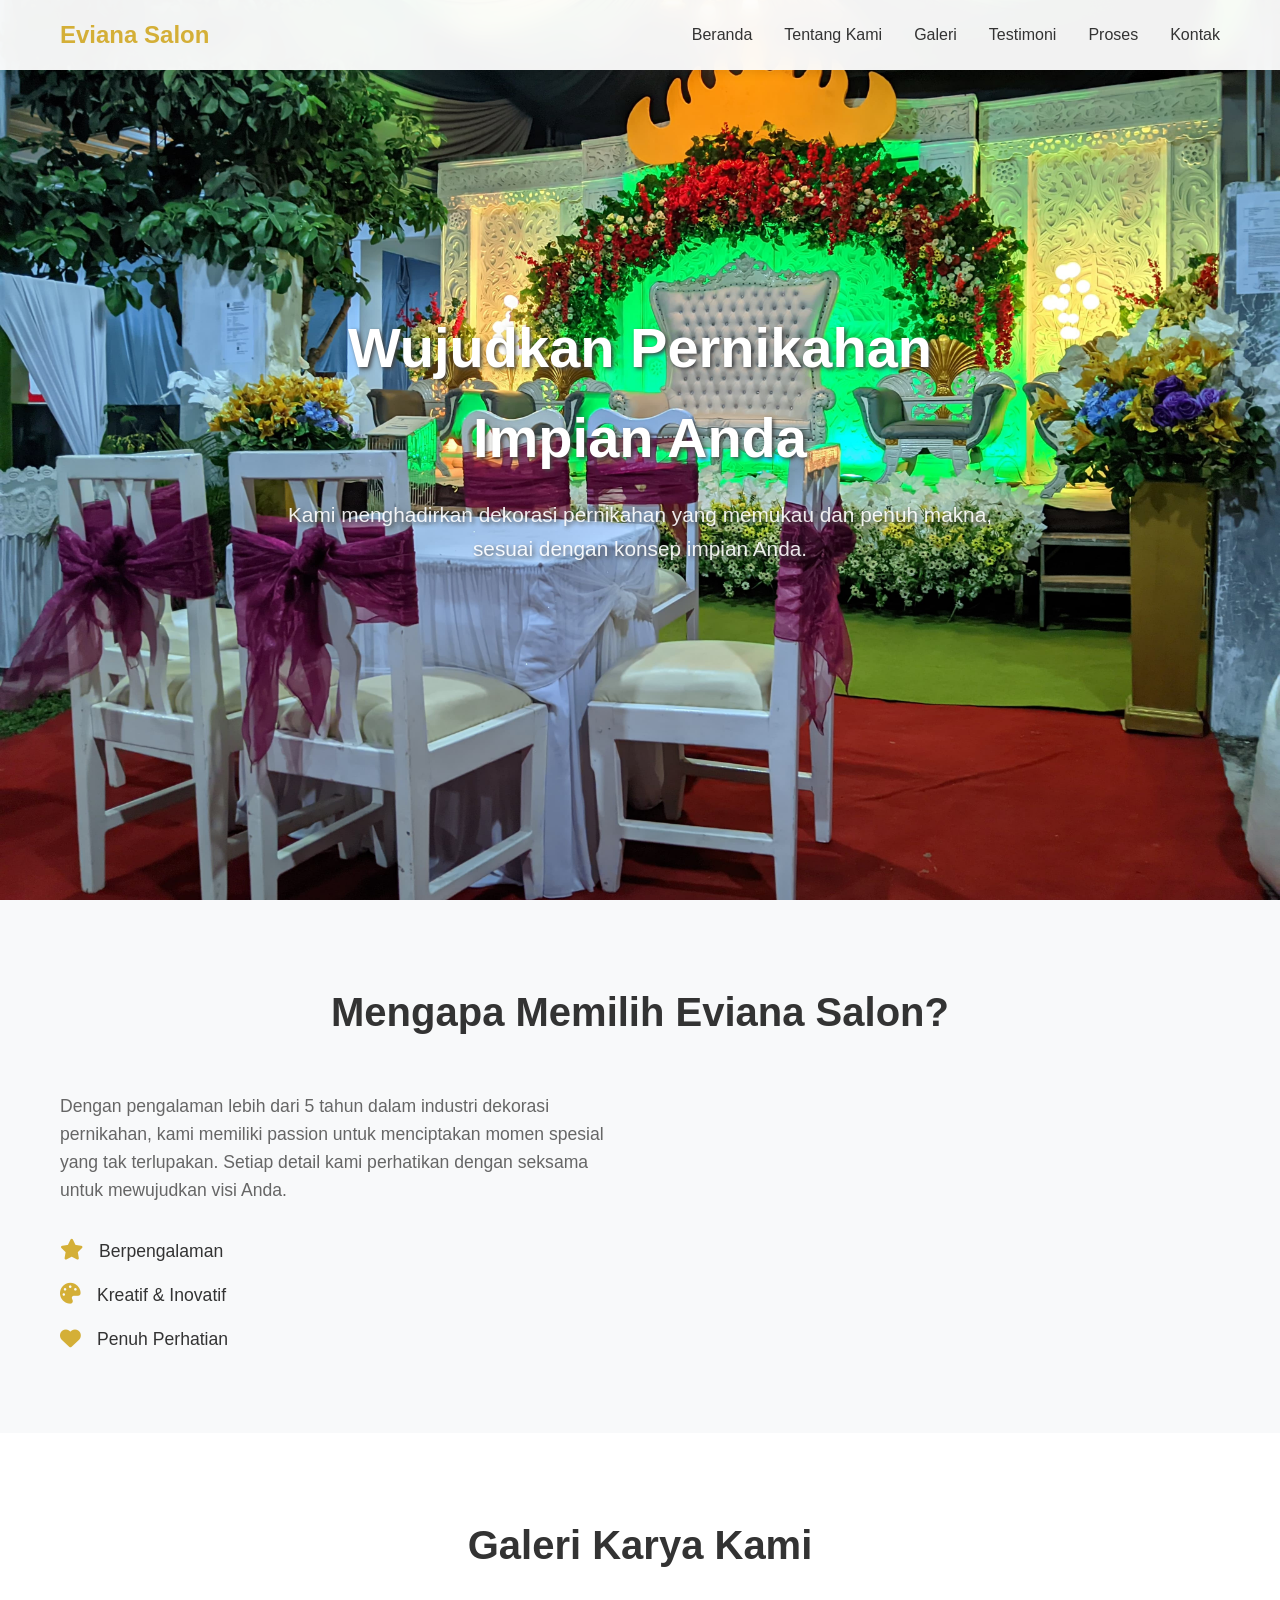
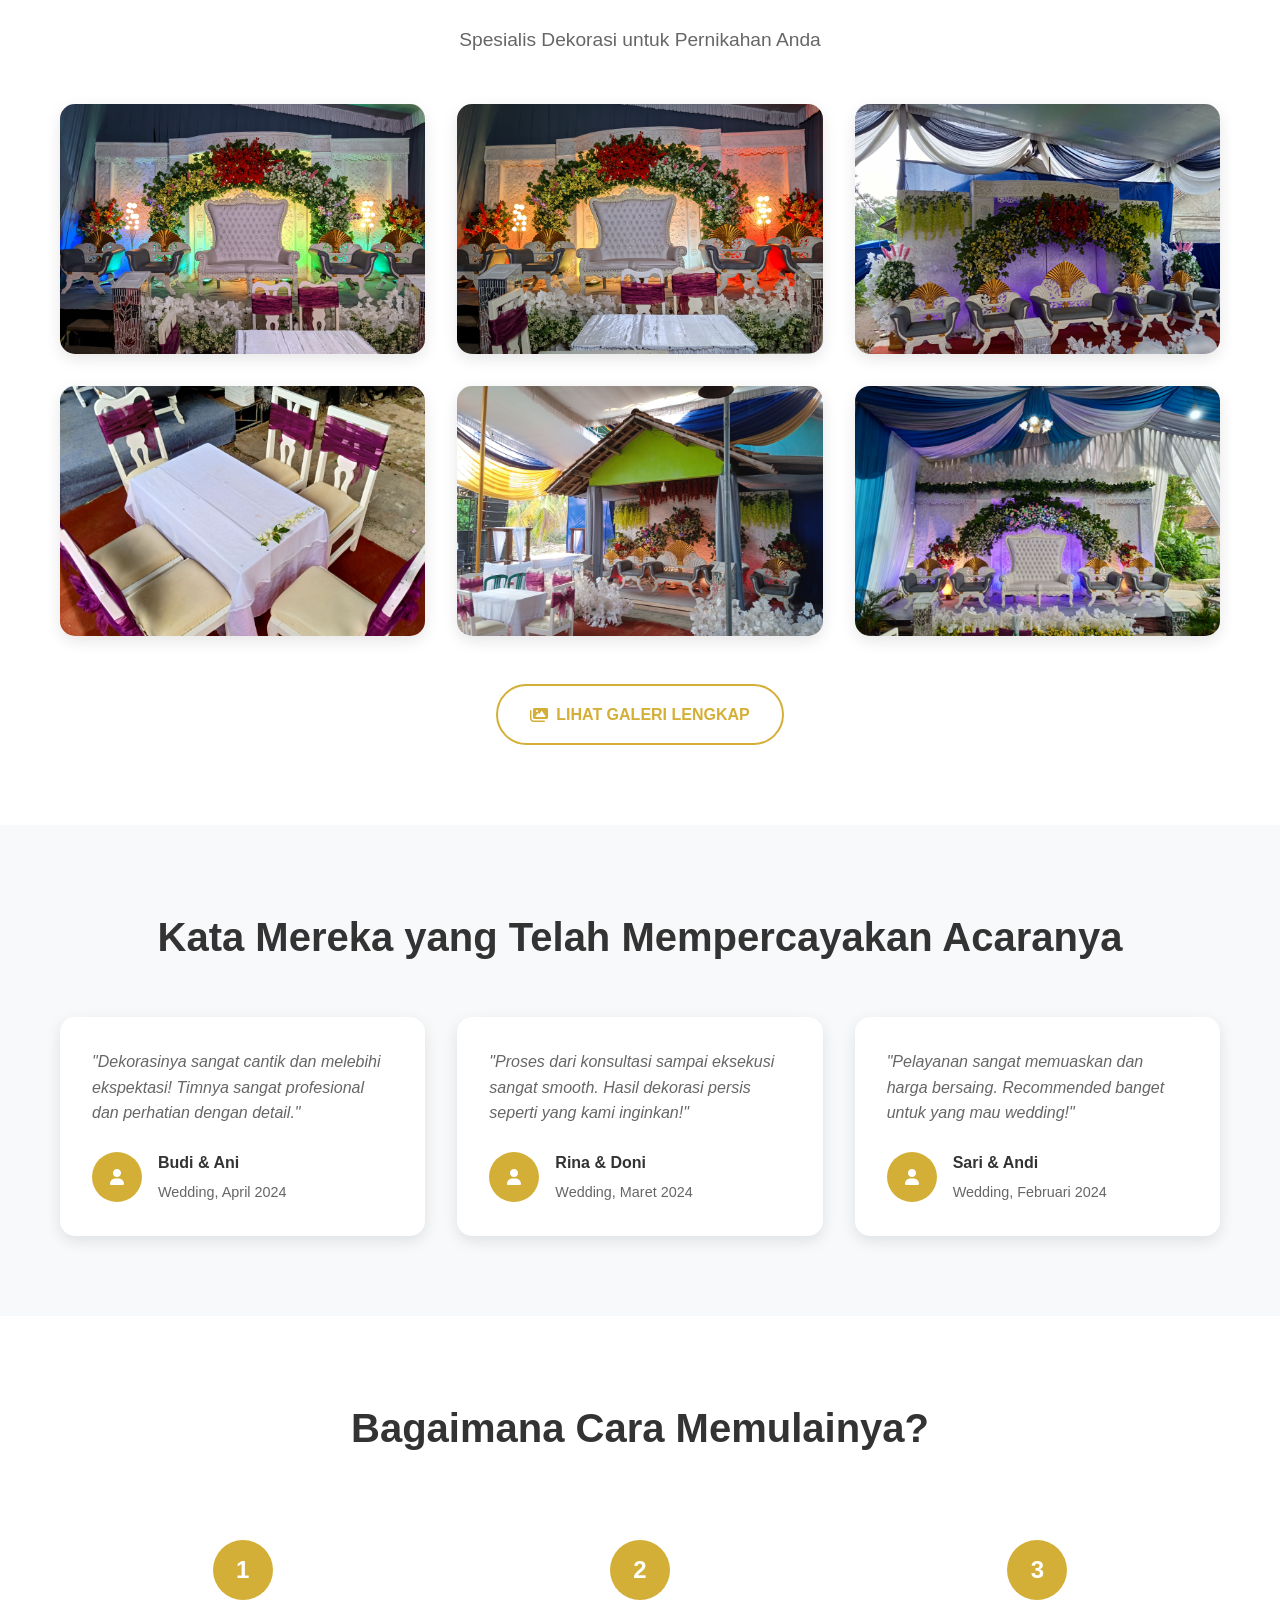
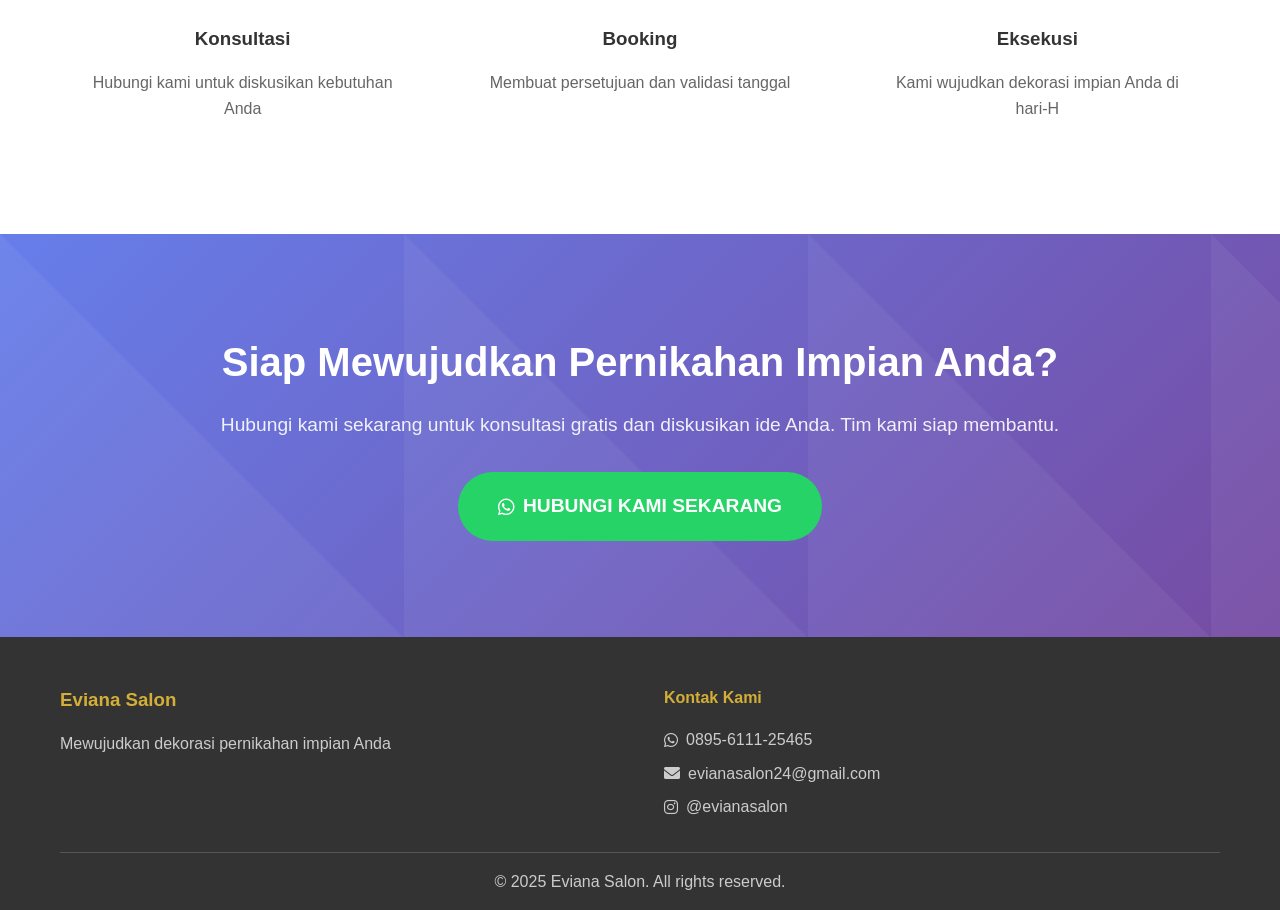
<file: index.html>
<!DOCTYPE html>
<html lang="id">
<head>
    <meta charset="UTF-8">
    <meta name="viewport" content="width=device-width, initial-scale=1.0">
    <title>Eviana Salon - Dekorasi Pernikahan Impian Anda</title>
    <link rel="stylesheet" href="/css/style.css">
    <link href="https://cdnjs.cloudflare.com/ajax/libs/font-awesome/6.0.0/css/all.min.css" rel="stylesheet">
</head>
<body>
    <!-- Navigation -->
    <nav class="navbar">
        <div class="nav-container">
            <div class="nav-logo">
                <h2>Eviana Salon</h2>
            </div>
            <div class="nav-menu" id="navMenu">
                <a href="#home" class="nav-link">Beranda</a>
                <a href="#about" class="nav-link">Tentang Kami</a>
                <a href="#gallery" class="nav-link">Galeri</a>
                <a href="#testimonials" class="nav-link">Testimoni</a>
                <a href="#process" class="nav-link">Proses</a>
                <a href="#contact" class="nav-link">Kontak</a>
            </div>
            <div class="nav-toggle" id="navToggle">
                <span class="bar"></span>
                <span class="bar"></span>
                <span class="bar"></span>
            </div>
        </div>
    </nav>

    <!-- Hero Section -->
    <section id="home" class="hero">
        <div class="hero-content">
            <h1 class="hero-title">Wujudkan Pernikahan Impian Anda</h1>
            <p class="hero-subtitle">Kami menghadirkan dekorasi pernikahan yang memukau dan penuh makna, sesuai dengan konsep impian Anda.</p>
        </div>
        <div class="hero-overlay"></div>
    </section>

    <!-- About Section -->
    <section id="about" class="about">
        <div class="container">
            <h2 class="section-title">Mengapa Memilih Eviana Salon?</h2>
            <div class="about-content">
                <div class="about-text">
                    <p>Dengan pengalaman lebih dari 5 tahun dalam industri dekorasi pernikahan, kami memiliki passion untuk menciptakan momen spesial yang tak terlupakan. Setiap detail kami perhatikan dengan seksama untuk mewujudkan visi Anda.</p>
                    <div class="features">
                        <div class="feature">
                            <i class="fas fa-star"></i>
                            <span>Berpengalaman</span>
                        </div>
                        <div class="feature">
                            <i class="fas fa-palette"></i>
                            <span>Kreatif & Inovatif</span>
                        </div>
                        <div class="feature">
                            <i class="fas fa-heart"></i>
                            <span>Penuh Perhatian</span>
                        </div>
                    </div>
                </div>
            </div>
        </div>
    </section>

<!-- Gallery Section -->
<section id="gallery" class="gallery">
    <div class="container">
        <h2 class="section-title">Galeri Karya Kami</h2>
        <p class="section-subtitle">Spesialis Dekorasi untuk Pernikahan Anda</p>
        
        <div class="gallery-grid">
            <!-- Item 1 - Ganti dengan foto Anda -->
            <div class="gallery-item">
                <div class="gallery-image">
                    <img src="images/gambar1.jpg" alt="Dekorasi Pernikahan 1" class="gallery-photo">
                </div>
            </div>
            
            <!-- Item 2 -->
            <div class="gallery-item">
                <div class="gallery-image">
                    <img src="images/gambar2.jpg" alt="Dekorasi Pernikahan 2" class="gallery-photo">
                </div>
            </div>
            
            <!-- Item 3 -->
            <div class="gallery-item">
                <div class="gallery-image">
                    <img src="images/gambar3.jpg" alt="Dekorasi Pernikahan 3" class="gallery-photo">
                </div>
            </div>
            
            <!-- Item 4 -->
            <div class="gallery-item">
                <div class="gallery-image">
                    <img src="images/gambar4.jpg" alt="Dekorasi Pernikahan 4" class="gallery-photo">
                </div>
            </div>
            
            <!-- Item 5 -->
            <div class="gallery-item">
                <div class="gallery-image">
                    <img src="images/gambar5.jpg" alt="Dekorasi Pernikahan 5" class="gallery-photo">
                </div>
            </div>
            
            <!-- Item 6 -->
            <div class="gallery-item">
                <div class="gallery-image">
                    <img src="images/gambar6.jpg" alt="Dekorasi Pernikahan 6" class="gallery-photo">
                </div>
            </div>
        </div>
        
        <div class="gallery-cta">
            <a href="gallery.html" class="cta-button secondary">
                <i class="fas fa-images"></i> LIHAT GALERI LENGKAP
            </a>
        </div>
    </div>
</section>

    <!-- Testimonials Section -->
    <section id="testimonials" class="testimonials">
        <div class="container">
            <h2 class="section-title">Kata Mereka yang Telah Mempercayakan Acaranya</h2>
            <div class="testimonials-grid">
                <div class="testimonial-card">
                    <div class="testimonial-content">
                        <p>"Dekorasinya sangat cantik dan melebihi ekspektasi! Timnya sangat profesional dan perhatian dengan detail."</p>
                    </div>
                    <div class="testimonial-author">
                        <div class="author-avatar">
                            <i class="fas fa-user"></i>
                        </div>
                        <div class="author-info">
                            <h4>Budi & Ani</h4>
                            <span>Wedding, April 2024</span>
                        </div>
                    </div>
                </div>
                <div class="testimonial-card">
                    <div class="testimonial-content">
                        <p>"Proses dari konsultasi sampai eksekusi sangat smooth. Hasil dekorasi persis seperti yang kami inginkan!"</p>
                    </div>
                    <div class="testimonial-author">
                        <div class="author-avatar">
                            <i class="fas fa-user"></i>
                        </div>
                        <div class="author-info">
                            <h4>Rina & Doni</h4>
                            <span>Wedding, Maret 2024</span>
                        </div>
                    </div>
                </div>
                <div class="testimonial-card">
                    <div class="testimonial-content">
                        <p>"Pelayanan sangat memuaskan dan harga bersaing. Recommended banget untuk yang mau wedding!"</p>
                    </div>
                    <div class="testimonial-author">
                        <div class="author-avatar">
                            <i class="fas fa-user"></i>
                        </div>
                        <div class="author-info">
                            <h4>Sari & Andi</h4>
                            <span>Wedding, Februari 2024</span>
                        </div>
                    </div>
                </div>
            </div>
        </div>
    </section>

    <!-- Process Section -->
    <section id="process" class="process">
        <div class="container">
            <h2 class="section-title">Bagaimana Cara Memulainya?</h2>
            <div class="process-steps">
                <div class="step">
                    <div class="step-number">1</div>
                    <div class="step-content">
                        <h3>Konsultasi</h3>
                        <p>Hubungi kami untuk diskusikan kebutuhan Anda</p>
                    </div>
                </div>
                <div class="step">
                    <div class="step-number">2</div>
                    <div class="step-content">
                        <h3>Booking</h3>
                        <p>Membuat persetujuan dan validasi tanggal</p>
                    </div>
                </div>
                <div class="step">
                    <div class="step-number">3</div>
                    <div class="step-content">
                        <h3>Eksekusi</h3>
                        <p> Kami wujudkan dekorasi impian Anda di hari-H</p>
                    </div>
                </div>
            </div>
        </div>
    </section>

    <!-- CTA Section -->
    <section class="cta-final">
        <div class="container">
            <h2>Siap Mewujudkan Pernikahan Impian Anda?</h2>
            <p>Hubungi kami sekarang untuk konsultasi gratis dan diskusikan ide Anda. Tim kami siap membantu.</p>
            <a href="https://wa.me/62895611125465" target="_blank" class="cta-button large">
                <i class="fab fa-whatsapp"></i> HUBUNGI KAMI SEKARANG
            </a>
        </div>
        <div class="cta-overlay"></div>
    </section>

    <!-- Footer -->
    <footer class="footer">
        <div class="container">
            <div class="footer-content">
                <div class="footer-info">
                    <h3>Eviana Salon</h3>
                    <p>Mewujudkan dekorasi pernikahan impian Anda </p>
                </div>
                <div class="footer-contact">
                    <h4>Kontak Kami</h4>
                    <div class="contact-links">
                        <a href="https://wa.me/62895611125465">
                            <i class="fab fa-whatsapp"></i> 0895-6111-25465
                        </a>
                        <a href="mailto:evianasalon24@gmail.com">
                            <i class="fas fa-envelope"></i> evianasalon24@gmail.com
                        </a>
                        <a href="https://www.instagram.com/evianasalon?utm_source=ig_web_button_share_sheet&igsh=ZDNlZDc0MzIxNw==">
                            <i class="fab fa-instagram"></i> @evianasalon
                        </a>
                    </div>
                </div>
            </div>
            <div class="footer-bottom">
                <p>&copy; 2025 Eviana Salon. All rights reserved.</p>
            </div>
        </div>
    </footer>

    <script src="/js/script.js"></script>
</body>
</html>
</file>
<file: css/style.css>
/* Reset dan Base Styles - FIX HORIZONTAL SCROLL */
* {
    margin: 0;
    padding: 0;
    box-sizing: border-box;
}

html, body {
    width: 100%;
    overflow-x: hidden;
    max-width: 100%;
    position: relative;
}

html {
    scroll-behavior: smooth;
}

body {
    font-family: 'Segoe UI', Tahoma, Geneva, Verdana, sans-serif;
    line-height: 1.6;
    color: #333;
    overflow-x: hidden;
    width: 100%;
}

.container {
    max-width: 1200px;
    margin: 0 auto;
    padding: 0 20px;
    width: 100%;
}

/* Navigation - HIDDEN ON MOBILE */
.navbar {
    position: fixed;
    top: 0;
    width: 100%;
    background: rgba(255, 255, 255, 0.95);
    backdrop-filter: blur(10px);
    z-index: 1000;
    padding: 1rem 0;
    transition: all 0.3s ease;
    left: 0;
    right: 0;
    box-shadow: 0 2px 10px rgba(0,0,0,0.1);
}

.nav-container {
    max-width: 1200px;
    margin: 0 auto;
    padding: 0 20px;
    display: flex;
    justify-content: space-between;
    align-items: center;
    width: 100%;
}

.nav-logo h2 {
    color: #d4af37;
    font-weight: 600;
    font-size: 1.5rem;
}

.nav-menu {
    display: flex;
    gap: 2rem;
    list-style: none;
}

.nav-link {
    text-decoration: none;
    color: #333;
    font-weight: 500;
    transition: color 0.3s ease;
    font-size: 1rem;
}

.nav-link:hover {
    color: #d4af37;
}

/* Mobile Navigation - HIDDEN */
.nav-toggle {
    display: none;
}

/* Hero Section */
.hero {
    height: 100vh;
    background: url(../images/backgound.jpg);
    background-size: cover;
    background-position: center;
    display: flex;
    align-items: center;
    justify-content: center;
    text-align: center;
    color: white;
    position: relative;
    overflow: hidden;
    width: 100%;
    left: 0;
    right: 0;
}

.hero-content {
    text-shadow: 2px 2px 4px #444444;
    position: relative;
    z-index: 2;
    max-width: 800px;
    padding: 0 20px;
    width: 100%;
    margin: 0 auto;
}

.hero-title {
    font-size: 3.5rem;
    margin-bottom: 1rem;
    font-weight: 700;
}

.hero-subtitle {
    font-size: 1.3rem;
    margin-bottom: 2rem;
    opacity: 0.9;
}

.hero-buttons {
    display: flex;
    flex-direction: column;
    align-items: center;
    gap: 1rem;
}

.cta-button {
    display: inline-flex;
    align-items: center;
    gap: 0.5rem;
    padding: 1rem 2rem;
    background: #25D366;
    color: white;
    text-decoration: none;
    border-radius: 50px;
    font-weight: 600;
    transition: all 0.3s ease;
    border: none;
    cursor: pointer;
}

.cta-button.primary {
    background: #25D366;
    font-size: 1.1rem;
}

.cta-button.large {
    padding: 1.2rem 2.5rem;
    font-size: 1.2rem;
}

.cta-button.secondary {
    background: transparent;
    border: 2px solid #d4af37;
    color: #d4af37;
}

.cta-button.secondary:hover {
    background: #d4af37;
    color: white;
}

.cta-button:hover {
    transform: translateY(-2px);
    box-shadow: 0 10px 25px rgba(0,0,0,0.2);
}

/* Section Styles */
section {
    padding: 5rem 0;
    width: 100%;
    overflow: hidden;
}

.section-title {
    text-align: center;
    font-size: 2.5rem;
    margin-bottom: 3rem;
    color: #333;
    width: 100%;
    padding: 0 20px;
}

/* About Section */
.about {
    background: #f8f9fa;
}

.about-content {
    display: grid;
    grid-template-columns: 1fr 1fr;
    gap: 3rem;
    align-items: center;
    width: 100%;
}

.about-text p {
    font-size: 1.1rem;
    margin-bottom: 2rem;
    color: #666;
}

.features {
    display: flex;
    flex-direction: column;
    gap: 1rem;
}

.feature {
    display: flex;
    align-items: center;
    gap: 1rem;
    font-size: 1.1rem;
}

.feature i {
    color: #d4af37;
    font-size: 1.3rem;
}

.about-image {
    display: flex;
    justify-content: center;
}

.image-placeholder {
    width: 300px;
    height: 300px;
    background: linear-gradient(135deg, #667eea 0%, #764ba2 100%);
    border-radius: 15px;
    display: flex;
    flex-direction: column;
    align-items: center;
    justify-content: center;
    color: white;
    font-size: 3rem;
    max-width: 100%;
}

.image-placeholder span {
    font-size: 1rem;
    margin-top: 1rem;
}

/* Gallery Section */
.gallery .section-subtitle {
    text-align: center;
    font-size: 1.2rem;
    color: #666;
    margin-bottom: 3rem;
    max-width: 600px;
    margin-left: auto;
    margin-right: auto;
    padding: 0 20px;
    width: 100%;
}

.gallery-grid {
    display: grid;
    grid-template-columns: repeat(auto-fit, minmax(350px, 1fr));
    gap: 2rem;
    margin-bottom: 3rem;
    width: 100%;
}

.gallery-item {
    background: white;
    border-radius: 15px;
    overflow: hidden;
    box-shadow: 0 5px 15px rgba(0,0,0,0.1);
    transition: all 0.3s ease;
    width: 100%;
}

.gallery-item:hover {
    transform: translateY(-5px);
    box-shadow: 0 15px 30px rgba(0,0,0,0.15);
}

.gallery-image {
    height: 250px;
    background: linear-gradient(135deg, #667eea 0%, #764ba2 100%);
    display: flex;
    align-items: center;
    justify-content: center;
    color: white;
    font-size: 3rem;
    position: relative;
    overflow: hidden;
}

.gallery-photo {
    width: 100%;
    height: 100%;
    object-fit: cover;
    transition: transform 0.3s ease;
}

.gallery-item:hover .gallery-photo {
    transform: scale(1.05);
}

.gallery-cta {
    text-align: center;
    margin-top: 2rem;
    width: 100%;
}

/* Testimonials Section */
.testimonials {
    background: #f8f9fa;
}

.testimonials-grid {
    display: grid;
    grid-template-columns: repeat(auto-fit, minmax(300px, 1fr));
    gap: 2rem;
    width: 100%;
}

.testimonial-card {
    background: white;
    padding: 2rem;
    border-radius: 15px;
    box-shadow: 0 5px 15px rgba(0,0,0,0.1);
    width: 100%;
}

.testimonial-content {
    font-style: italic;
    margin-bottom: 1.5rem;
    color: #666;
}

.testimonial-author {
    display: flex;
    align-items: center;
    gap: 1rem;
}

.author-avatar {
    width: 50px;
    height: 50px;
    background: #d4af37;
    border-radius: 50%;
    display: flex;
    align-items: center;
    justify-content: center;
    color: white;
}

.author-info h4 {
    margin-bottom: 0.2rem;
}

.author-info span {
    color: #666;
    font-size: 0.9rem;
}

/* Process Section */
.process-steps {
    display: grid;
    grid-template-columns: repeat(auto-fit, minmax(250px, 1fr));
    gap: 2rem;
    width: 100%;
}

.step {
    text-align: center;
    padding: 2rem;
}

.step-number {
    width: 60px;
    height: 60px;
    background: #d4af37;
    color: white;
    border-radius: 50%;
    display: flex;
    align-items: center;
    justify-content: center;
    font-size: 1.5rem;
    font-weight: bold;
    margin: 0 auto 1.5rem;
}

.step-content h3 {
    margin-bottom: 1rem;
    color: #333;
}

.step-content p {
    color: #666;
}

/* Final CTA Section */
.cta-final {
    background: linear-gradient(135deg, #667eea 0%, #764ba2 100%);
    color: white;
    text-align: center;
    padding: 6rem 0;
    position: relative;
    overflow: hidden;
    width: 100%;
    left: 0;
    right: 0;
}

.cta-final::before {
    content: '';
    position: absolute;
    top: 0;
    left: 0;
    right: 0;
    bottom: 0;
    background: url('data:image/svg+xml,<svg xmlns="http://www.w3.org/2000/svg" viewBox="0 0 1000 1000"><polygon fill="rgba(255,255,255,0.05)" points="0,0 1000,1000 0,1000"/></svg>');
}

.cta-final .container {
    position: relative;
    z-index: 2;
    width: 100%;
}

.cta-final h2 {
    font-size: 2.5rem;
    margin-bottom: 1rem;
}

.cta-final p {
    font-size: 1.2rem;
    margin-bottom: 2rem;
    opacity: 0.9;
}

/* Footer */
.footer {
    background: #333;
    color: white;
    padding: 3rem 0 1rem;
    width: 100%;
    left: 0;
    right: 0;
}

.footer-content {
    display: grid;
    grid-template-columns: 1fr 1fr;
    gap: 3rem;
    margin-bottom: 2rem;
    width: 100%;
}

.footer-info h3 {
    color: #d4af37;
    margin-bottom: 1rem;
}

.footer-info p {
    color: #ccc;
}

.footer-contact h4 {
    margin-bottom: 1rem;
    color: #d4af37;
}

.contact-links {
    display: flex;
    flex-direction: column;
    gap: 0.5rem;
}

.contact-links a {
    color: #ccc;
    text-decoration: none;
    display: flex;
    align-items: center;
    gap: 0.5rem;
    transition: color 0.3s ease;
}

.contact-links a:hover {
    color: #d4af37;
}

.footer-bottom {
    border-top: 1px solid #555;
    padding-top: 1rem;
    text-align: center;
    color: #ccc;
    width: 100%;
}

/* RESPONSIVE DESIGN - HIDE NAVBAR ON MOBILE */
@media (max-width: 768px) {
    /* Hide navbar completely on mobile */
    .navbar {
        display: none;
    }

    /* Adjust hero section to account for missing navbar */
    .hero {
        height: 100vh;
        margin-top: 0;
    }

    /* Force no horizontal scroll */
    html, body {
        overflow-x: hidden !important;
        position: relative;
        width: 100% !important;
    }
    
    .container {
        padding: 0 15px;
        width: 100% !important;
        max-width: 100% !important;
    }
    
    /* Hero Section */
    .hero {
        padding: 0;
        width: 100% !important;
        left: 0;
        right: 0;
    }

    .hero-content {
        padding: 0 15px;
        width: 100% !important;
    }

    .hero-title {
        font-size: 2.2rem;
        line-height: 1.3;
        width: 100%;
    }

    .hero-subtitle {
        font-size: 1.1rem;
        line-height: 1.5;
        width: 100%;
    }

    .hero-buttons {
        width: 100%;
    }

    .cta-button {
        width: 100%;
        max-width: 300px;
        padding: 1rem 1.5rem;
        font-size: 1rem;
    }

    /* About Section */
    .about-content {
        grid-template-columns: 1fr;
        width: 100%;
        gap: 2rem;
    }

    .image-placeholder {
        width: 100%;
        max-width: 300px;
        height: 250px;
    }

    /* Gallery */
    .gallery-grid {
        grid-template-columns: 1fr;
        gap: 1.5rem;
        width: 100%;
        padding: 0;
    }

    .gallery-item {
        width: 100%;
        margin: 0;
    }

    .gallery-image {
        height: 200px;
    }

    /* Testimonials */
    .testimonials-grid {
        grid-template-columns: 1fr;
        gap: 1.5rem;
        width: 100%;
    }

    .testimonial-card {
        width: 100%;
        margin: 0;
        padding: 1.5rem;
    }

    /* Process Steps */
    .process-steps {
        grid-template-columns: 1fr;
        gap: 1.5rem;
        width: 100%;
    }

    .step {
        padding: 1.5rem;
    }

    /* Footer */
    .footer-content {
        grid-template-columns: 1fr;
        gap: 2rem;
        width: 100%;
    }

    .section-title {
        font-size: 2rem;
        padding: 0 15px;
    }
}

@media (max-width: 480px) {
    .container {
        padding: 0 10px;
    }
    
    .hero-content {
        padding: 0 10px;
    }
    
    .hero-title {
        font-size: 1.8rem;
    }
    
    .hero-subtitle {
        font-size: 1rem;
    }
    
    .cta-button {
        padding: 0.9rem 1.2rem;
        font-size: 0.9rem;
        max-width: 280px;
    }
    
    .gallery-grid {
        gap: 1rem;
    }
    
    .testimonial-card {
        padding: 1.2rem;
    }
    
    .process-steps {
        gap: 1rem;
    }
    
    .section-title {
        font-size: 1.8rem;
        padding: 0 10px;
    }
}

/* CRITICAL FIXES - Prevent horizontal scroll */
img, video, iframe, canvas, svg {
    max-width: 100%;
    height: auto;
}

/* Ensure no element can cause overflow */
div, section, nav, header, footer, main, article, aside {
    max-width: 100%;
}

/* Force viewport constraint */
body > * {
    max-width: 100vw;
    overflow-x: hidden;
}
</file>
